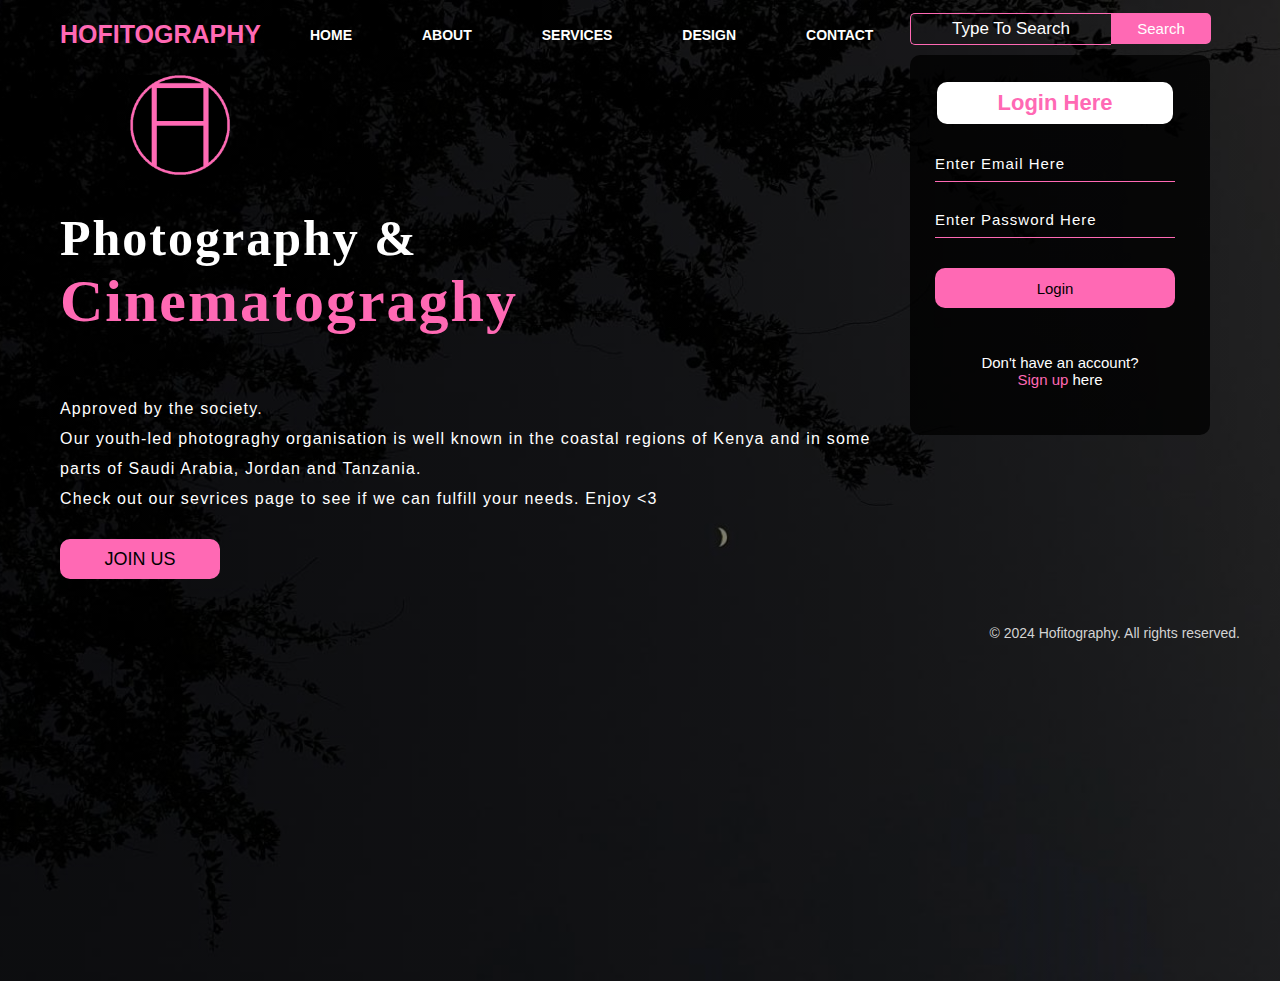
<file: index.html>
<!DOCTYPE html>
<html lang="en">
<head>
    <meta charset="UTF-8">
    <meta name="viewport" content="width=device-width, initial-scale=1.0">
    <title>Hofitography</title>
    <link rel="stylesheet" href="Home Style.css">
</head>
 <body>
     <div class="main">
         <div class="navbar">
             <div class="icon">
                 <h2 class="logo">HOFITOGRAPHY</h2>
             </div>
             <div class="menu">
                <ul>
                    <li><a href="Home.html" >HOME</a></li>
                    <li><a href="About Us.html">ABOUT</a></li>
                    <li><a href="Services.html">SERVICES</a></li>
                    <li><a href="Design.html">DESIGN</a></li>
                    <li><a href="Contact.html">CONTACT</a></li>
                </ul>
             </div>
             <div class="search">
                <input type="text" class="srch" name="" placeholder="Type To Search">
                <a href="#"> <button class="button">Search</button></a>
             </div>
          </div>
             <div class="content">
                <img src="HOFI logo.png" alt="Our Logo" width="100px" height="100px" style="padding-left: 90px;">
                 <h1>Photography & <br><w style="color:hotpink; font-size:60px;">Cinematograghy</w> <br><br> </h1>
                 <p class="par">Approved by the society.<br>
                 Our youth-led photograghy organisation is well known in the coastal regions of Kenya and in some <br>
                 parts of Saudi Arabia, Jordan and Tanzania. <br>
                 Check out our sevrices page to see if we can fulfill your needs. Enjoy <3 </p>
                
                 <button class="cn"><a href="#">JOIN US</a></button>
                
                 <div class="form">
                    <h2>Login Here</h2>
                    <input type="email" name="email" placeholder="Enter Email Here">
                    <input type="password" name="password" placeholder="Enter Password Here">
                    <button class="btn"><a href="#">Login</a></button>
                    <br><br><br>
                    <p class="link"> Don't have an account? <br>
                    <a href="#">Sign up</a> here</p>
                 </div> 
                <br><br><br>
                 <p class="rights">&copy; 2024 Hofitography. All rights reserved.</p>  
              </div>
      </div>     
     <script> 
        let docTitle = document.title;
        window.addEventListener("blur", () => {document.title = "Come Back☹️";
        });
        window.addEventListener("focus", () => {document.title = docTitle; 
        });
     </script>
 </body>
</html>
</file>
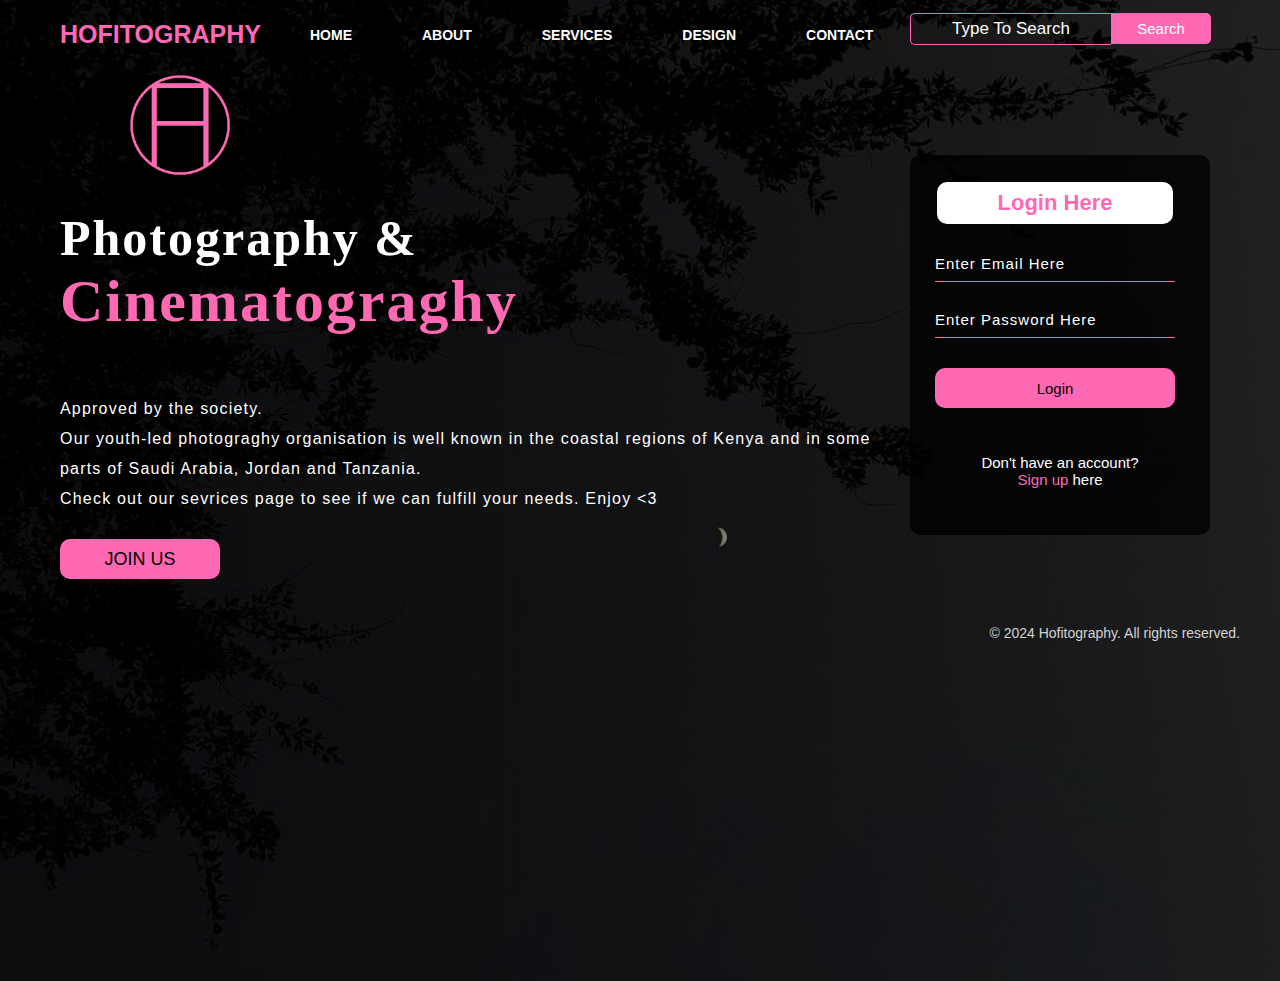
<file: Index.html>
<!DOCTYPE html>
<html lang="en">
<head>
    <meta charset="UTF-8">
    <meta name="viewport" content="width=device-width, initial-scale=1.0">
    <title>Hofitography</title>
    <link rel="stylesheet" href="Index Style.css">
</head>
 <body>
     <div class="main">
         <div class="navbar">
             <div class="icon">
                 <h2 class="logo">HOFITOGRAPHY</h2>
             </div>
             <div class="menu">
                <ul>
                    <li><a href="Index.html" >HOME</a></li>
                    <li><a href="About Us.html">ABOUT</a></li>
                    <li><a href="Services.html">SERVICES</a></li>
                    <li><a href="Design.html">DESIGN</a></li>
                    <li><a href="Contact.html">CONTACT</a></li>
                </ul>
             </div>
             <div class="search">
                <input type="text" class="srch" name="" placeholder="Type To Search">
                <a href="#"> <button class="button">Search</button></a>
             </div>
          </div>
             <div class="content">
                <img src="HOFI logo.png" alt="Our Logo" width="100px" height="100px" style="padding-left: 90px;">
                 <h1>Photography & <br><w style="color:hotpink; font-size:60px;">Cinematograghy</w> <br><br> </h1>
                 <p class="par">Approved by the society.<br>
                 Our youth-led photograghy organisation is well known in the coastal regions of Kenya and in some <br>
                 parts of Saudi Arabia, Jordan and Tanzania. <br>
                 Check out our sevrices page to see if we can fulfill your needs. Enjoy <3 </p>
                
                 <button class="cn"><a href="#">JOIN US</a></button>
                
                 <div class="form">
                    <h2>Login Here</h2>
                    <input type="email" name="email" placeholder="Enter Email Here">
                    <input type="password" name="password" placeholder="Enter Password Here">
                    <button class="btn"><a href="#">Login</a></button>
                    <br><br><br>
                    <p class="link"> Don't have an account? <br>
                    <a href="#">Sign up</a> here</p>
                 </div> 
                <br><br><br>
                 <p class="rights">&copy; 2024 Hofitography. All rights reserved.</p>  
              </div>
      </div>     
     <script> 
        let docTitle = document.title;
        window.addEventListener("blur", () => {document.title = "Come Back☹️";
        });
        window.addEventListener("focus", () => {document.title = docTitle; 
        });
     </script>
 </body>
</html>
</file>
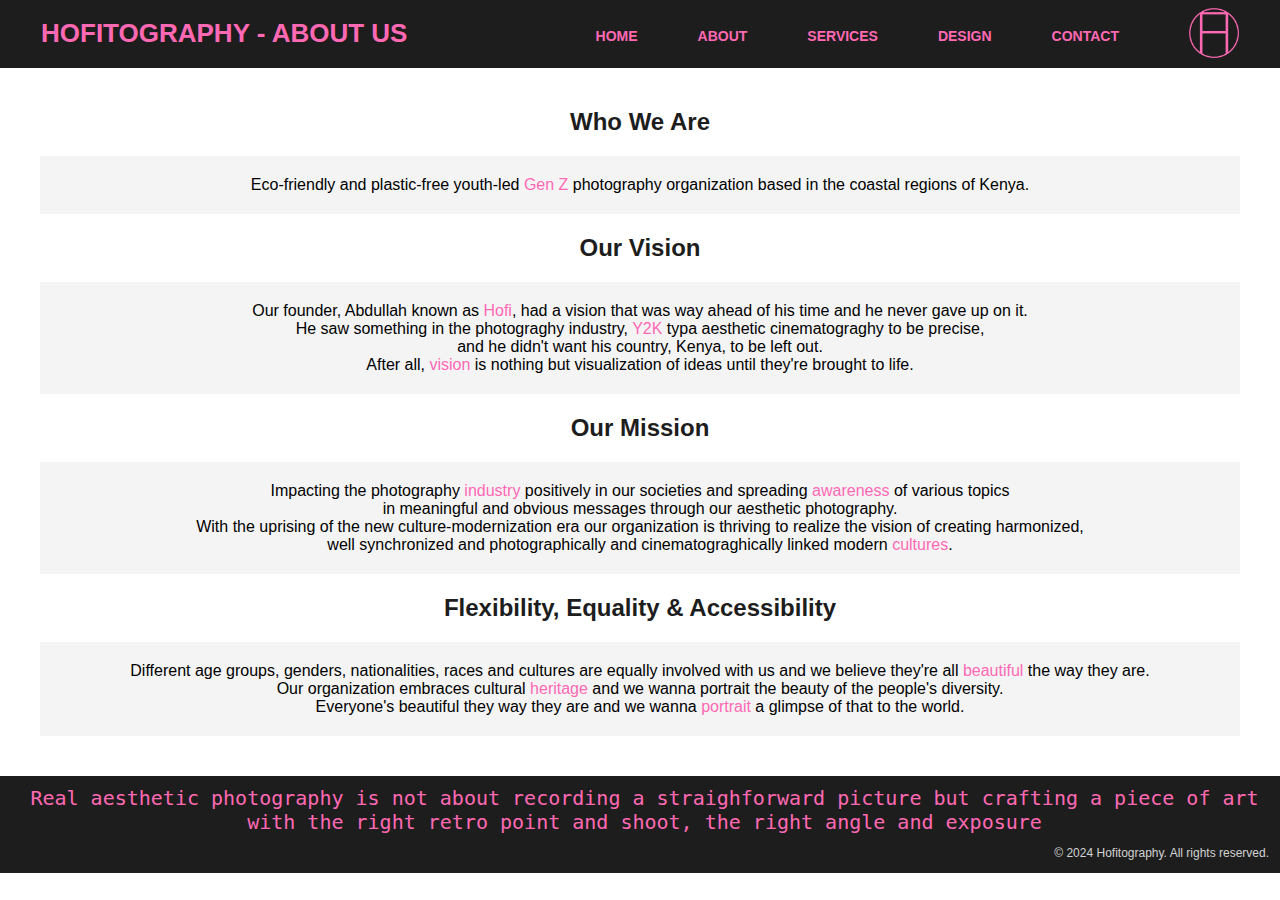
<file: About Us.html>
<!DOCTYPE html>
<html lang="en">
<head>
    <meta charset="UTF-8">
    <meta name="viewport" content="width=device-width, initial-scale=1.0">
    <title>ABOUT US</title>
    <link rel="stylesheet" href="About Us Style.css">
</head>
<body>
    <div class="navbar">
        <div class="icon">
            <img src="HOFI logo gray.png" alt="Our Logo" width="50px" height="50px">
        </div>
        <h1 style="padding-left: 40px;"> HOFITOGRAPHY - ABOUT US 
            <ul class="ul">
                <li><a href="Index.html" >HOME</a></li>
                <li><a href="About Us.html">ABOUT</a></li>
                <li><a href="Services.html">SERVICES</a></li>
                <li><a href="Design.html">DESIGN</a></li>
                <li><a href="Contact.html">CONTACT</a></li>
            </ul>
        </h1>
    </div> 
    <section>
     <h2> Who We Are </h2>
      <p class="par">Eco-friendly and plastic-free youth-led <w class="pink">Gen Z</w> photography organization based in the coastal regions of Kenya.</p>
    
     <h2> Our Vision</h2>
      <p class="par">Our founder, Abdullah known as <w class="pink">Hofi</w>, had a vision that was way ahead of his time and he never gave up on it.<br>
      He saw something in the photograghy industry, <w class="pink">Y2K</w> typa aesthetic cinematograghy to be precise,<br>
      and he didn't want his country, Kenya, to be left out.</br>
      After all, <w class="pink">vision</w> is nothing but visualization of ideas until they're brought to life.
      </p>

     <h2> Our Mission </h2>
      <p class="par">
      Impacting the photography <w class="pink">industry</w> positively in our societies and spreading <w class="pink">awareness</w> of various topics</br> in meaningful and obvious messages through our aesthetic photography. </br>
      With the uprising of the new culture-modernization era our organization is thriving to realize the vision of creating harmonized,</br> well synchronized and photographically and cinematograghically linked modern <w class="pink">cultures</w>.</br>
      </p>
      
     <h2> Flexibility, Equality & Accessibility</h2>
      <p class="par">Different age groups, genders, nationalities, races and cultures are equally involved with us and we believe they're all <w class="pink">beautiful</w> the way they are.</br>
         Our organization embraces cultural <w class="pink">heritage</w> and we wanna portrait the beauty of the people's diversity.</br>
         Everyone's beautiful they way they are and we wanna <w class="pink">portrait</w> a glimpse of that to the world.</br>
      </p>
    </section>
     
    <footer><tt>Real aesthetic photography is not about recording a straighforward picture but crafting a piece of art</br>
                with the right retro point and shoot, the right angle and exposure</tt>
    <p class="rights">&copy; 2024 Hofitography. All rights reserved.</p>
    </footer>
</body>
</html>
</file>
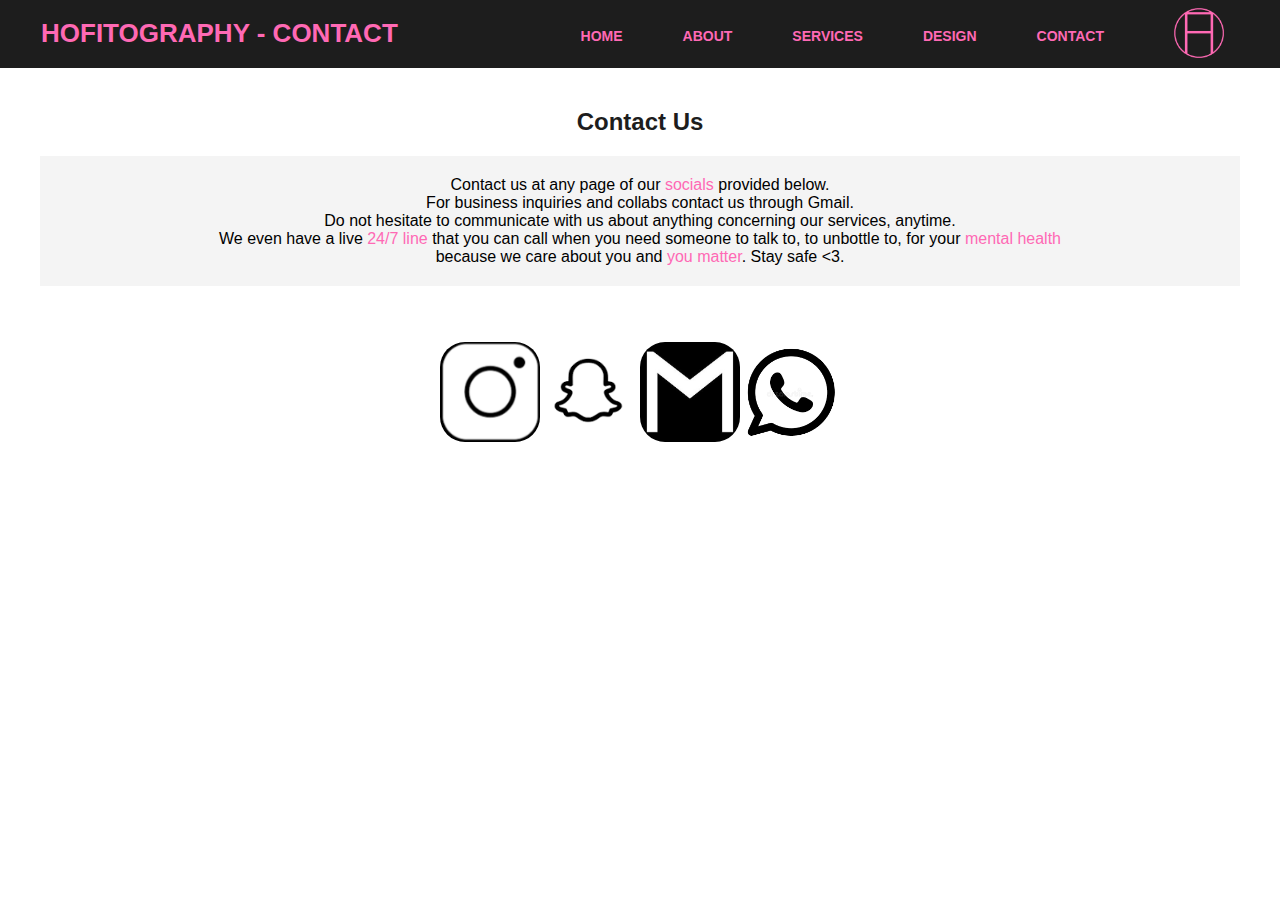
<file: Contact.html>
<!DOCTYPE html>
<html lang="en">
<head>
    <meta charset="UTF-8">
    <meta name="viewport" content="width=device-width, initial-scale=1.0">
    <title>CONTACT</title>
    <link rel="stylesheet" href="Contact Style.css">
</head>
<body>
    <header>
        <div class="icon">
            <img src="HOFI logo gray.png" alt="Our Logo" width="50px" height="50px">
        </div>
        <h1 style="padding-left: 40px;"> HOFITOGRAPHY - CONTACT 
            <ul class="ul">
                <li><a href="Index.html" >HOME</a></li>
                <li><a href="About Us.html">ABOUT</a></li>
                <li><a href="Services.html">SERVICES</a></li>
                <li><a href="Design.html">DESIGN</a></li>
                <li><a href="Contact.html">CONTACT</a></li>
            </ul>
        </h1>
    </header> 
    <section>
     <h2> Contact Us </h2>
      <p class="par">Contact us at any page of our <w class="pink">socials</w> provided below.</br>
      For business inquiries and collabs contact us through Gmail.</br>
      Do not hesitate to communicate with us about anything concerning our services, anytime. </br>
      We even have a live <w class="pink">24/7 line</w> that you can call when you need someone to talk to, to unbottle to, for your <w class="pink">mental health</w></br>
      because we care about you and <w class="pink">you matter</w>. Stay safe <3. </p>
      </br>
      </br>
      <div class="div">
        <a href="https://www.instagram.com/prvhofi?igsh=MWJoOXVjMHg1bGZuaA==" target="_blank"><img src="insta icon in white.png" alt="instagram" width="100px" height="100px" style="border-radius: 25px;"></a>
        <a href="https://snapchat.com/t/ZEswX9x9" target="_blank"><img src="snap icon in white.png" alt="Snapchat" width="100px" height="100px"></a>
        <a href="https://mail.google.com/mail/u/0/#inbox?compose=GTvVlcRwQLrrfwFVhtRVBsFQXSfDLTdLQDPBQbStngRJHDLxDzVdgdPHrNdkKHfnmpmNlTFnlLjfj" target="_blank"><img src="gmail icon in white.jpg" alt="Gmail" width="100px" height="100px"></a>
        <a href="https://wa.link/sc1m6f" target="_blank"><img src="whatsapp icon in white.png" alt="Whatsapp" width="100px" height="100px"></a>
      </div>

</body>
</html>
</file>
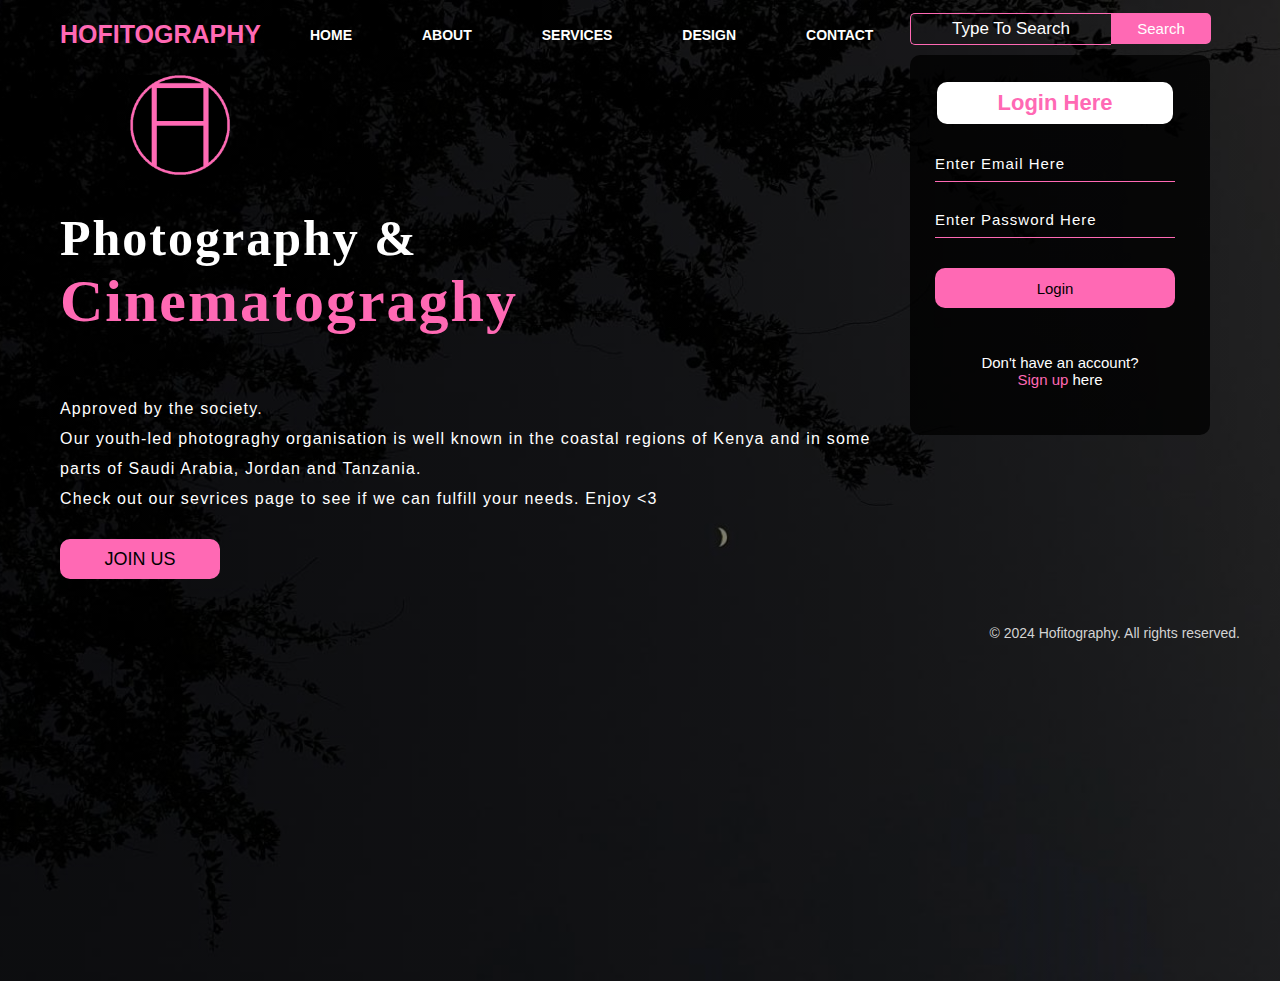
<file: Home.html>
<!DOCTYPE html>
<html lang="en">
<head>
    <meta charset="UTF-8">
    <meta name="viewport" content="width=device-width, initial-scale=1.0">
    <title>Hofitography</title>
    <link rel="stylesheet" href="Home Style.css">
</head>
 <body>
     <div class="main">
         <div class="navbar">
             <div class="icon">
                 <h2 class="logo">HOFITOGRAPHY</h2>
             </div>
             <div class="menu">
                <ul>
                    <li><a href="Home.html" >HOME</a></li>
                    <li><a href="About Us.html">ABOUT</a></li>
                    <li><a href="Services.html">SERVICES</a></li>
                    <li><a href="Design.html">DESIGN</a></li>
                    <li><a href="Contact.html">CONTACT</a></li>
                </ul>
             </div>
             <div class="search">
                <input type="text" class="srch" name="" placeholder="Type To Search">
                <a href="#"> <button class="button">Search</button></a>
             </div>
          </div>
             <div class="content">
                <img src="HOFI logo.png" alt="Our Logo" width="100px" height="100px" style="padding-left: 90px;">
                 <h1>Photography & <br><w style="color:hotpink; font-size:60px;">Cinematograghy</w> <br><br> </h1>
                 <p class="par">Approved by the society.<br>
                 Our youth-led photograghy organisation is well known in the coastal regions of Kenya and in some <br>
                 parts of Saudi Arabia, Jordan and Tanzania. <br>
                 Check out our sevrices page to see if we can fulfill your needs. Enjoy <3 </p>
                
                 <button class="cn"><a href="#">JOIN US</a></button>
                
                 <div class="form">
                    <h2>Login Here</h2>
                    <input type="email" name="email" placeholder="Enter Email Here">
                    <input type="password" name="password" placeholder="Enter Password Here">
                    <button class="btn"><a href="#">Login</a></button>
                    <br><br><br>
                    <p class="link"> Don't have an account? <br>
                    <a href="#">Sign up</a> here</p>
                 </div> 
                <br><br><br>
                 <p class="rights">&copy; 2024 Hofitography. All rights reserved.</p>  
              </div>
      </div>     
     <script> 
        let docTitle = document.title;
        window.addEventListener("blur", () => {document.title = "Come Back☹️";
        });
        window.addEventListener("focus", () => {document.title = docTitle; 
        });
     </script>
 </body>
</html>
</file>
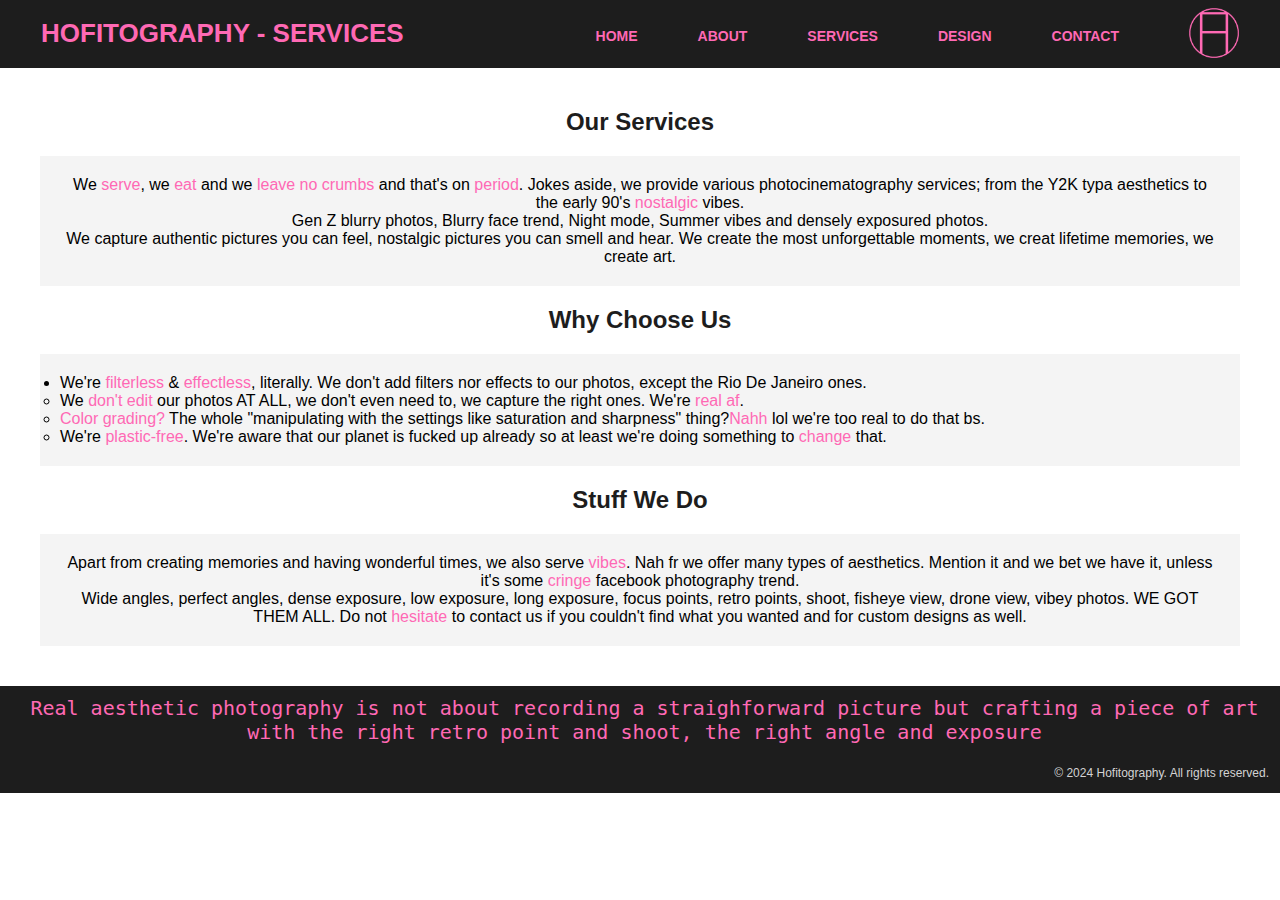
<file: Services.html>
<!DOCTYPE html>
<html lang="en">
<head>
    <meta charset="UTF-8">
    <meta name="viewport" content="width=device-width, initial-scale=1.0">
    <title>SERVICES</title>
    <link rel="stylesheet" href="Services Style.css">
</head>
<body>
    <header>
        <div class="icon">
            <img src="HOFI logo gray.png" alt="Our Logo" width="50px" height="50px">
        </div>
        <h1 style="padding-left: 40px;"> HOFITOGRAPHY - SERVICES  
            <ul class="ul">
                <li><a href="Index.html">HOME</a></li>
                <li><a href="About Us.html">ABOUT</a></li>
                <li><a href="Services.html">SERVICES</a></li>
                <li><a href="Design.html">DESIGN</a></li>
                <li><a href="Contact.html">CONTACT</a></li>
            </ul>
        </h1>
    </header>
    <section>
     <h2> Our Services </h2>  
     <p class="par">We <w class="pink">serve</w>, we <w class="pink">eat</w> and we <w class="pink">leave no crumbs</w> and that's on <w class="pink">period</w>. Jokes aside, we provide various photocinematography services; from the Y2K typa aesthetics to the early 90's <w class="pink">nostalgic</w> vibes.</br>
        Gen Z blurry photos, Blurry face trend, Night mode, Summer vibes and densely exposured photos. </br>
        We capture authentic pictures you can feel, nostalgic pictures you can smell and hear. We create the most unforgettable moments, we creat lifetime memories, we create art.
     </p>
       
     <h2> Why Choose Us</h2>
        <ul type="circle" class="ul2">
            <li type="disc">We're <w class="pink">filterless</w> & <w class="pink">effectless</w>, literally. We don't add filters nor effects to our photos, except the Rio De Janeiro ones.</li>
            <li>We <w class="pink">don't edit</w> our photos AT ALL, we don't even need to, we capture the right ones. We're <w class="pink">real af</w>.</li>
            <li><w class="pink">Color grading?</w> The whole "manipulating with the settings like saturation and sharpness" thing?<w class="pink">Nahh</w> lol we're too real to do that bs. </li>
            <li>We're <w class="pink">plastic-free</w>. We're aware that our planet is fucked up already so at least we're doing something to <w class="pink">change</w> that.</li>
        </ul>


     <h2> Stuff We Do</h2>
      <p class="par">Apart from creating memories and having wonderful times, we also serve <w class="pink">vibes</w>. Nah fr we offer many types of aesthetics. Mention it and we bet we have it, unless it's some <w class="pink">cringe</w> facebook photography trend. </br>
         Wide angles, perfect angles, dense exposure, low exposure, long exposure, focus points, retro points, shoot, fisheye view, drone view, vibey photos. WE GOT THEM ALL. Do not <w class="pink">hesitate</w> to contact us if you couldn't find what you wanted and for custom designs as well.  
      </p>
    </section>
        
    <footer><tt>Real aesthetic photography is not about recording a straighforward picture but crafting a piece of art</br> with the right retro point and shoot, the right angle and exposure</tt>
    <p class="rights">&copy; 2024 Hofitography. All rights reserved.</p>
    </footer>

</body>
</html>
</file>
<file: Home Style.css>
*{ 
    margin: 0;
    padding: 0;
}

.main{
    width: 100%;
    background: linear-gradient(to top, rgba(0,0,0,0.5)50%, rgba(0,0,0,0.5)50% ), url(crescent.jpg);
    background-position: center;
    background-size:cover;
    height: 109vh;   
}  

.navbar{
    width: 1200px;
    height: 75px;
    margin: auto;
}

.icon{
    width: 200px;
    float: left;
    height: 70px;
}

.logo{
    color: hotpink;
    font-size: 25px;
    font-family: arial;
    padding-left: 20px;
    float: left;
    padding-top: 20px;
}

.menu{
    width: 400px;
    float: left;
    height: 70px;
}

ul{
    float: left;
    display: flex;
    justify-content: center;
    align-items: center;
}

ul li{
    list-style: none;
    padding-left: 20px;
    margin-left: 50px;
    margin-top: 27px;
    font-size: 14px;
}

ul li a{
    text-decoration: none;
    color: white;
    font-family: Arial;
    font-weight: bold;
    transition: 0.4s ease-in-out;
}

ul li a:hover{
    color: hotpink;
}

.search{
    width: 330px;
    margin-left: 270px;
    float: left;
    
}

.srch{
    font-family: 'Times New Roman';
    font-size: 17px;
    text-align: center;
    width: 200px;
    height: 30px;
    float: left;
    background: transparent;
    margin-top: 13px;
    border: 1px solid hotpink;
    color: white;
    border-right: none;
    border-top-left-radius: 5px;
    border-bottom-left-radius: 5px;
}

.button{
    font-size: 15px;
    width: 100px;
    height: 31px;
    background: hotpink;
    border: 2px solid hotpink;
    margin-top: 13px;
    color: white;
    border-top-right-radius: 5px;
    border-bottom-right-radius: 5px;
}

.content{
    width: 1200px;
    height: auto;
    margin: auto;
    color: white;
    position: relative;
}

.content h1{
    font-family: 'Times New Roman';
    font-size: 50px;
    padding-left: 20px;
    margin-top: 30px;
    letter-spacing: 2px;
}

.content .par{
    padding-left: 20px;
    padding-bottom: 25px;
    font-family: Arial;
    letter-spacing: 1.2px;
    line-height: 30px;
}

.content .cn{
    width: 160px;
    height: 40px;
    background: hotpink;
    border: none;
    font-family: Arial;
    margin-bottom: 10px;
    margin-left: 20px;
    font-size: 18px;
    border-radius: 10px;
    cursor: pointer;
    transition: 0.3s ease;
}

.cn:hover{
    background-color: white;
    font-display: black;
}

.cn a{
    text-decoration: none;
    color: black;

}


.form{
    width: 250px;
    height: 330px;
    background: linear-gradient(to top, rgba(0,0,0,0.8)50%, rgba(0,0,0,0.8)50%);
    position: absolute;
    top: -20px;
    left: 870px;
    border-radius: 10px;
    padding: 25px;
}

.btn{
    font-size: 15px;
    width: 240px;
    height: 40px;
    background: hotpink;
    border: none;
    margin-top: 30px;
    color: white;
    border-radius: 10px;
    cursor: pointer;
    transition: 0.3s ease;
}

.btn:hover{
    background: white;
    color: hotpink;
}

.btn a{
    text-decoration: none;
    color: black;
}

.form h2{
    width: 220px;
    font-family: sans-serif;
    text-align: center;
    color: hotpink;
    font-size: 22px;
    background-color: white;
    border-radius: 10px;
    margin: 2px;
    padding: 8px;
}

.form input{
    width: 240px;
    height: 35px;
    background: transparent;
    border-bottom: 1px solid hotpink;
    border-top: none;
    border-left: none;
    border-right: none;
    color: white;
    font-size: 15px;
    letter-spacing: 1px;
    margin-top: 20px;
    font-family: sans-serif;
}

.form input:focus{
    outline: none;
}

::placeholder{
    color: white;
    font-family: Arial;
}

.form .link{
    font-family: Arial;
    font-size: 15px;
    padding-top: 10px;
    text-align: center;
}

.form .link a{
    text-decoration: none;
    color: hotpink;
    transition: 0.3s ease;
}

.form .link a:hover{
    color: white;
    border-bottom: 1px solid hotpink;
}

.rights{
    text-align: right;
    color: lightgray;
    font-family: Arial;
    font-size: 14px;
}
</file>
<file: Index Style.css>
*{ 
    margin: 0;
    padding: 0;
}

.main{
    width: 100%;
    background: linear-gradient(to top, rgba(0,0,0,0.5)50%, rgba(0,0,0,0.5)50% ), url(crescent.jpg);
    background-position: center;
    background-size:cover;
    height: 109vh;   
}  

.navbar{
    width: 1200px;
    height: 75px;
    margin: auto;
}

.icon{
    width: 200px;
    float: left;
    height: 70px;
}

.logo{
    color: hotpink;
    font-size: 25px;
    font-family: arial;
    padding-left: 20px;
    float: left;
    padding-top: 20px;
}

.menu{
    width: 400px;
    float: left;
    height: 70px;
}

ul{
    float: left;
    display: flex;
    justify-content: center;
    align-items: center;
}

ul li{
    list-style: none;
    padding-left: 20px;
    margin-left: 50px;
    margin-top: 27px;
    font-size: 14px;
}

ul li a{
    text-decoration: none;
    color: white;
    font-family: Arial;
    font-weight: bold;
    transition: 0.4s ease-in-out;
}

ul li a:hover{
    color: hotpink;
}

.search{
    width: 330px;
    margin-left: 270px;
    float: left;
    
}

.srch{
    font-family: 'Times New Roman';
    font-size: 17px;
    text-align: center;
    width: 200px;
    height: 30px;
    float: left;
    background: transparent;
    margin-top: 13px;
    border: 1px solid hotpink;
    color: white;
    border-right: none;
    border-top-left-radius: 5px;
    border-bottom-left-radius: 5px;
}

.button{
    font-size: 15px;
    width: 100px;
    height: 31px;
    background: hotpink;
    border: 2px solid hotpink;
    margin-top: 13px;
    color: white;
    border-top-right-radius: 5px;
    border-bottom-right-radius: 5px;
}

.content{
    width: 1200px;
    height: auto;
    margin: auto;
    color: white;
    position: relative;
}

.content h1{
    font-family: 'Times New Roman';
    font-size: 50px;
    padding-left: 20px;
    margin-top: 30px;
    letter-spacing: 2px;
}

.content .par{
    padding-left: 20px;
    padding-bottom: 25px;
    font-family: Arial;
    letter-spacing: 1.2px;
    line-height: 30px;
}

.content .cn{
    width: 160px;
    height: 40px;
    background: hotpink;
    border: none;
    font-family: Arial;
    margin-bottom: 10px;
    margin-left: 20px;
    font-size: 18px;
    border-radius: 10px;
    cursor: pointer;
    transition: 0.3s ease;
}

.cn:hover{
    background-color: white;
    font-display: black;
}

.cn a{
    text-decoration: none;
    color: black;

}


.form{
    width: 250px;
    height: 330px;
    background: linear-gradient(to top, rgba(0,0,0,0.8)50%, rgba(0,0,0,0.8)50%);
    position: absolute;
    top: -20px;
    left: 870px;
    border-radius: 10px;
    padding-top: 100px;
    margin-top: 100px;
    padding: 25px;
}

.btn{
    font-size: 15px;
    width: 240px;
    height: 40px;
    background: hotpink;
    border: none;
    margin-top: 30px;
    color: white;
    border-radius: 10px;
    cursor: pointer;
    transition: 0.3s ease;
}

.btn:hover{
    background: white;
    color: hotpink;
}

.btn a{
    text-decoration: none;
    color: black;
}

.form h2{
    width: 220px;
    font-family: sans-serif;
    text-align: center;
    color: hotpink;
    font-size: 22px;
    background-color: white;
    border-radius: 10px;
    margin: 2px;
    padding: 8px;
}

.form input{
    width: 240px;
    height: 35px;
    background: transparent;
    border-bottom: 1px solid hotpink;
    border-top: none;
    border-left: none;
    border-right: none;
    color: white;
    font-size: 15px;
    letter-spacing: 1px;
    margin-top: 20px;
    font-family: sans-serif;
}

.form input:focus{
    outline: none;
}

::placeholder{
    color: white;
    font-family: Arial;
}

.form .link{
    font-family: Arial;
    font-size: 15px;
    padding-top: 10px;
    text-align: center;
}

.form .link a{
    text-decoration: none;
    color: hotpink;
    transition: 0.3s ease;
}

.form .link a:hover{
    color: white;
    border-bottom: 1px solid hotpink;
}

.rights{
    text-align: right;
    color: lightgray;
    font-family: Arial;
    font-size: 14px;
}
</file>
<file: About Us Style.css>
body {
    font-family: Arial, sans-serif;
    margin: 0;
    padding: 0;
}

.navbar {
    background-color: #1d1d1d;
    color: hotpink;
    padding: 1px;
    text-align: left;
    font-size: 13px;
}

.icon{
    width: 50px;
    height: 50px;
    float: right;
    padding-top: 7px;
    padding-right: 40px;
}
.ul{
    float: right;
    display: flex;
    justify-content: center;
    align-items: center;
    padding-right: 70px;
    margin-top: 10px;
}

.ul li{
    list-style: none;
    padding-left: 30px;
    margin-left: 30px;
    font-size: 14px;
}

.ul li a{
    text-decoration: none;
    color: hotpink;
    font-family: Arial;
    transition: 0.4s ease-in-out;
}

.ul li a:hover{
    color: white;
}

section {
    padding: 20px;
    text-align: center;
}

section h2{
    color: #1d1d1d;
}

.par {
    background-color: #f4f4f4;
    padding: 20px;
    margin: 20px;
}

.pink{
    color: hotpink;
}

footer{
    background-color: #1d1d1d;
    color: hotpink;
    padding: 1px;
    text-align: center;
    padding-left: 10px;
    padding-top: 10px;
    padding-bottom: 1px;
    font-size: 20px;
}

footer .rights{
    text-align: right;
    color: lightgrey;
    font-family: Arial;
    font-size: 12px;
    padding-right: 5px;
    margin-right: 5px;

}
</file>
<file: Contact Style.css>
body {
    font-family: Arial, sans-serif;
    margin: 0;
    padding: 0;
}

header {
    background-color: #1d1d1d;
    color: hotpink;
    padding: 1px;
    text-align: left;
    font-size: 13px;
}

.icon{
    width: 50px;
    height: 50px;
    float: right;
    padding-top: 7px;
    padding-right: 55px;
}
.ul{
    float: right;
    display: flex;
    justify-content: center;
    align-items: center;
    padding-right: 70px;
    margin-top: 10px;
}

.ul li{
    list-style: none;
    padding-left: 30px;
    margin-left: 30px;
    font-size: 14px;
}

.ul li a{
    text-decoration: none;
    color: hotpink;
    font-family: Arial;
    transition: 0.4s ease-in-out;
}

.ul li a:hover{
    color: white;
}

section {
    padding: 20px;
    text-align: center;
}

section h2{
    color: #1d1d1d;
}

.par {
    background-color: #f4f4f4;
    padding: 20px;
    margin: 20px;
}

.pink{
    color: hotpink;
}

.div{
    display: flex;
    justify-content: center;
    align-items: center;
    flex-wrap: wrap;
    padding: auto;
    margin: auto;
}

.div img{
    width: 100px;
    height: 100px;
    border-radius: 25px;
    cursor: pointer;
    transition: 0.03s;
}

.div a:hover{
    box-shadow: 5px 5px 5px 0px hotpink;
    border-radius: 25px;
    transform: scale(1.03);  
}

footer{
    background-color: #1d1d1d;
    color: hotpink;
    padding: 1px;
    text-align: center;
    padding-left: 10px;
    padding-top: 10px;
    padding-bottom: 1px;
    font-size: 20px;
}

footer .rights{
    text-align: right;
    color: lightgrey;
    font-family: Arial;
    font-size: 12px;
    padding-right: 5px;
    margin-right: 5px;

}
</file>
<file: Services Style.css>
body {
    font-family: Arial, sans-serif;
    margin: 0;
    padding: 0;
}

header {
    background-color: #1d1d1d;
    color: hotpink;
    padding: 1px;
    text-align: left;
    font-size: 13px;
}

.icon{
    width: 50px;
    height: 50px;
    float: right;
    padding-top: 7px;
    padding-right: 40px;
}

.ul{
    float: right;
    display: flex;
    justify-content: center;
    align-items: center;
    padding-right: 70px;
    margin-top: 10px;
}

.ul li{
    list-style: none;
    padding-left: 30px;
    margin-left: 30px;
    font-size: 14px;
}

.ul li a{
    text-decoration: none;
    color: hotpink;
    font-family: Arial;
    transition: 0.4s ease-in-out;
}

.ul li a:hover{
    color: white;
}

section {
    padding: 20px;
    text-align: center;
}

section h2{
    color: #1d1d1d;
}

.par {
    background-color: #f4f4f4;
    padding: 20px;
    margin: 20px;
}

.pink{
    color: hotpink;
}

.ul2{
    background-color: #f4f4f4;
    padding: 20px;
    margin: 20px;
}

.ul2 li{
    text-align: left;
}

.div{
    display: flex;
    justify-content: center;
    align-items: center;
    flex-wrap: wrap;
}

.div img{
    width: 386px;
    height: 386px;
    border-radius: 7px;
    cursor: pointer;
    transition: 0.03s;
}

.div img:hover{
    filter: grayscale(1);
    transform: scale(1.03);  
}


table td{
    background-color: #f4f4f4;
    width: 386px;
    height: 386px;
    border: none;
    vertical-align: bottom;
}

footer{
    place-content: bottom;
    background-color: #1d1d1d;
    color: hotpink;
    padding: 1px;
    text-align: center;
    padding-left: 10px;
    padding-top: 10px;
    padding-bottom: 1px;
    font-size: 20px;
}

footer .rights{
    text-align: right;
    color: lightgrey;
    font-family: Arial;
    font-size: 12px;
    padding-top: 10px;
    padding-right: 5px;
    margin-right: 5px;

}
</file>
